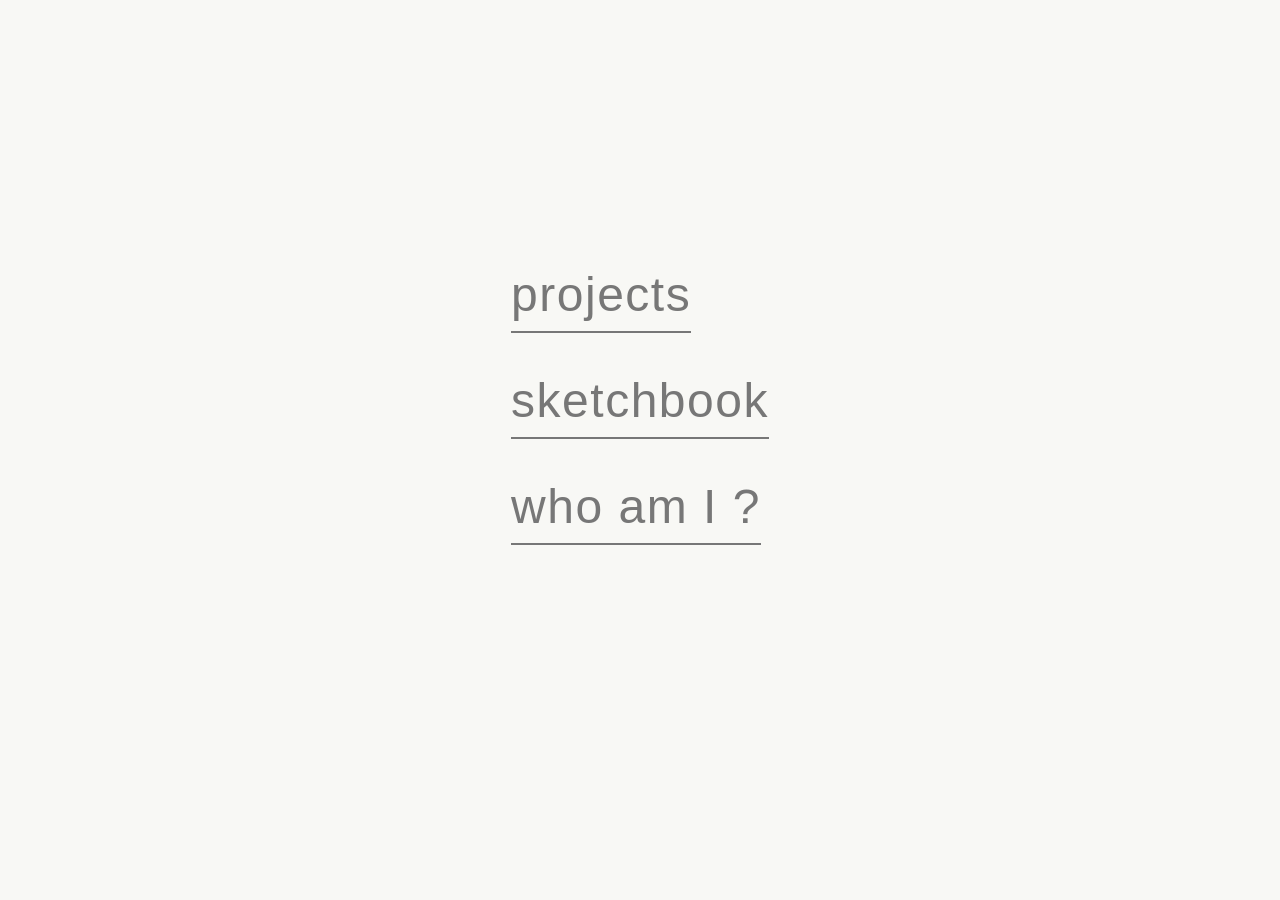
<file: index.html>
<!DOCTYPE html>
<html>

<head>
	<meta name="generator" content="Hugo 0.75.1" />
    <meta charset="utf-8">
<meta http-equiv="X-UA-Compatible" content="chrome=1">
<meta name="HandheldFriendly" content="True">
<meta name="MobileOptimized" content="320">
<meta name="viewport" content="width=device-width, initial-scale=1.0">
<meta name="referrer" content="no-referrer">

<title>
    notaparrot
</title>
<link href="/index.xml" rel="alternate" type="application/rss+xml" title="notaparrot" />

<link rel="shortcut icon" href="/parrot.ico">








<link rel="stylesheet" href="/css/main.min.c0c6292f86e75aa479cb6c6d2f67918c079e24f92ff13bec301f786d8eedc884.css" integrity="sha256-wMYpL4bnWqR5y2xtL2eRjAeeJPkv8TvsMB94bY7tyIQ=" crossorigin="anonymous" media="screen">




  






<link rel="stylesheet" href="https://fonts.googleapis.com/css?family=Didact+Gothic">

<meta name="twitter:card" content="summary"/>
<meta name="twitter:title" content="notaparrot"/>
<meta name="twitter:description" content=""/>

<meta property="og:title" content="notaparrot" />
<meta property="og:description" content="" />
<meta property="og:type" content="website" />
<meta property="og:url" content="https://notaparrot.github.io/" />



    <title>notaparrot</title>
</head>

<body>
    

    <nav role="navigation" class="flex-container" id="splash">

        
        
            <a href="/projects" class="big-link">
                projects
            </a>
        
            <a href="/sketchbook" class="big-link">
                sketchbook
            </a>
        
            <a href="/about" class="big-link">
                who am I ?
            </a>
        

        

    </nav>
</body>

</html>
</file>
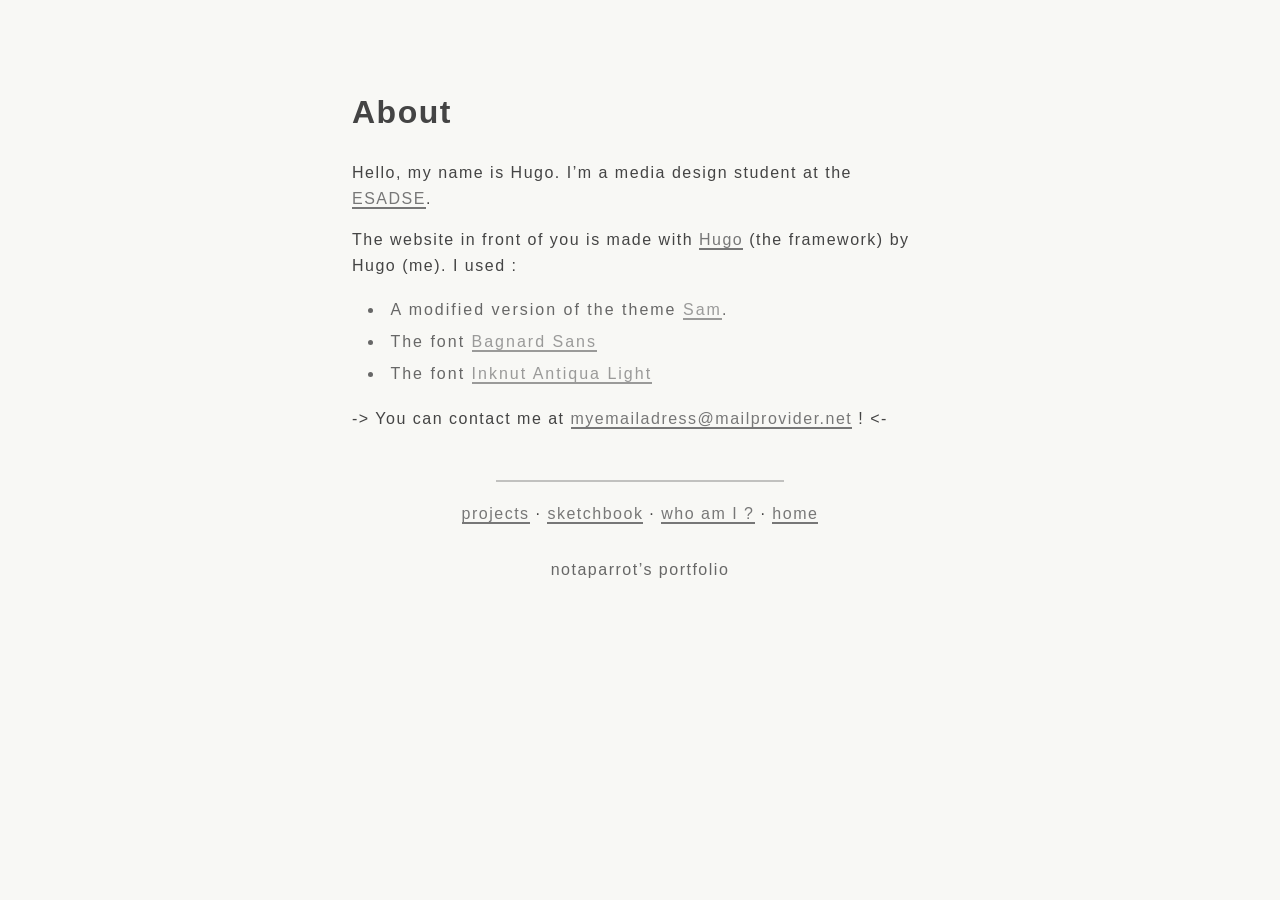
<file: about/index.html>
<!DOCTYPE html>
<html>

<head>
    
    <meta charset="utf-8">
<meta http-equiv="X-UA-Compatible" content="chrome=1">
<meta name="HandheldFriendly" content="True">
<meta name="MobileOptimized" content="320">
<meta name="viewport" content="width=device-width, initial-scale=1.0">
<meta name="referrer" content="no-referrer">

<title>
    About - notaparrot
</title>


<link rel="shortcut icon" href="/parrot.ico">








<link rel="stylesheet" href="/css/main.min.c0c6292f86e75aa479cb6c6d2f67918c079e24f92ff13bec301f786d8eedc884.css" integrity="sha256-wMYpL4bnWqR5y2xtL2eRjAeeJPkv8TvsMB94bY7tyIQ=" crossorigin="anonymous" media="screen">




  






<link rel="stylesheet" href="https://fonts.googleapis.com/css?family=Didact+Gothic">

<meta name="twitter:card" content="summary"/>
<meta name="twitter:title" content="About"/>
<meta name="twitter:description" content="Hello, my name is Hugo. I&rsquo;m a media design student at the ESADSE.
The website in front of you is made with Hugo (the framework) by Hugo (me). I used :
 A modified version of the theme Sam. The font Bagnard Sans The font Inknut Antiqua Light  -&gt; You can contact me at myemailadress@mailprovider.net ! &lt;-"/>

<meta property="og:title" content="About" />
<meta property="og:description" content="Hello, my name is Hugo. I&rsquo;m a media design student at the ESADSE.
The website in front of you is made with Hugo (the framework) by Hugo (me). I used :
 A modified version of the theme Sam. The font Bagnard Sans The font Inknut Antiqua Light  -&gt; You can contact me at myemailadress@mailprovider.net ! &lt;-" />
<meta property="og:type" content="article" />
<meta property="og:url" content="https://notaparrot.github.io/about/" />
<meta property="article:published_time" content="2020-11-15T07:38:55+01:00" />
<meta property="article:modified_time" content="2020-11-15T07:38:55+01:00" />


    

    
    
    
    <title>
        
        About
        
    </title>

</head>


<body>
    
    
    <header class="wrap flex-container">
        <h1>About</h1>
    </header>
    
    <main class="wrap">
        
        <article role="article" class="flex-container"><p>Hello, my name is Hugo. I&rsquo;m a media design student at the <a href="https://www.esadse.fr/fr/home/">ESADSE</a>.</p>
<p>The website in front of you is made with <a href="https://gohugo.io">Hugo</a> (the framework) by Hugo (me). I used :</p>
<ul>
<li>A modified version of the theme <a href="https://github.com/victoriadrake/hugo-theme-sam/">Sam</a>.</li>
<li>The font <a href="https://github.com/sebsan/Bagnard">Bagnard Sans</a></li>
<li>The font <a href="https://github.com/clauseggers/Inknut-Antiqua">Inknut Antiqua Light</a></li>
</ul>
<p>-&gt; You can contact me at <a href="mailto:myemailadress@mailprovider.net">myemailadress@mailprovider.net</a> ! &lt;-</p>
</article>
        

        
        
        <nav role="navigation" class="flex-container bottom-menu">
            
<hr />
<p>


    

    
        
            <a href="/projects">projects</a>
        
    
    
        
            &#183; 
            <a href="/sketchbook">sketchbook</a>
        
            &#183; 
            <a href="/about">who am I ?</a>
        
    
    &#183; 
    <a href="/">
        home
    </a>

</p>
        </nav>
        
        
    </main>
    
    <footer class="flex-container footer">notaparrot&rsquo;s portfolio
</footer>
    
    
</body>

</html>
</file>
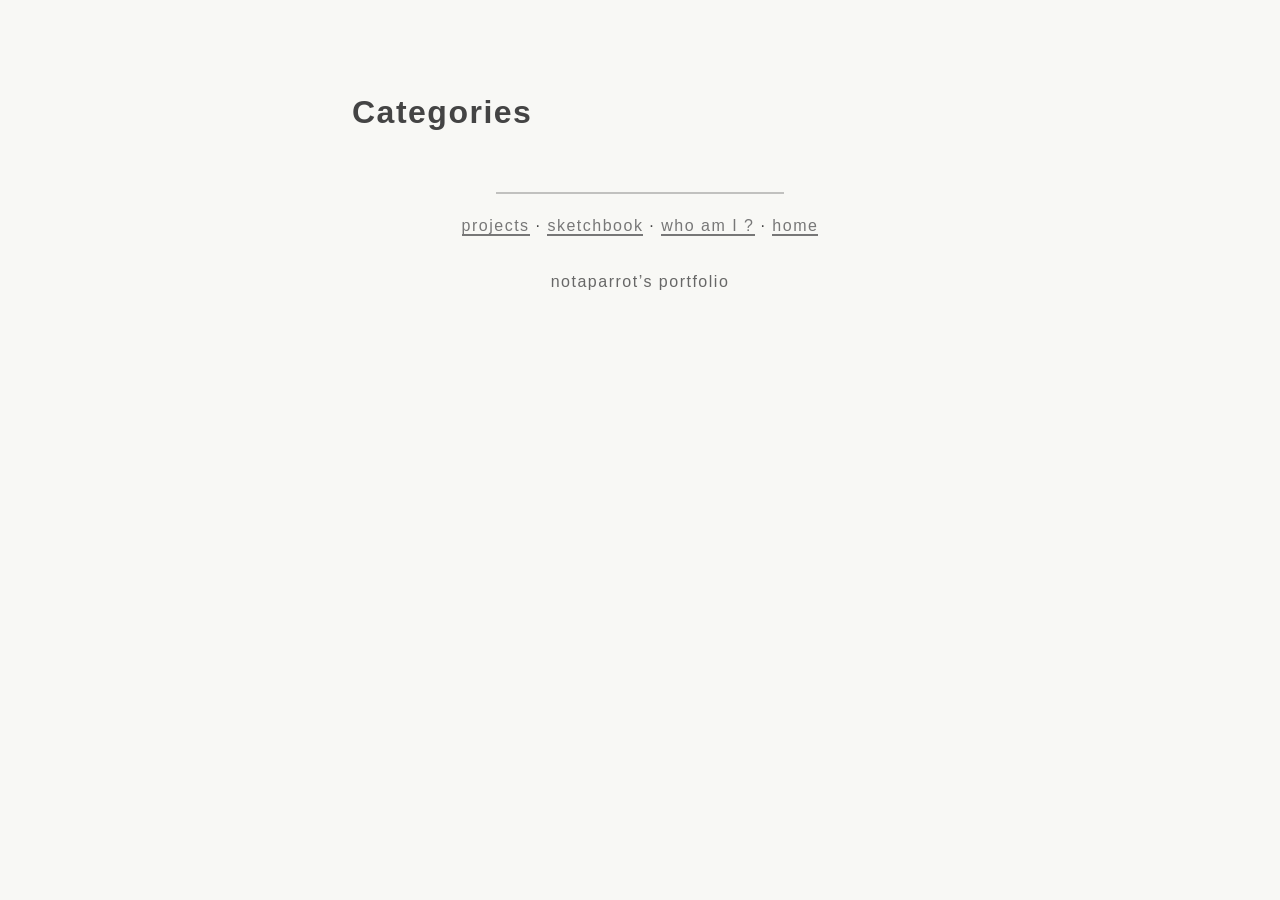
<file: categories/index.html>
<!DOCTYPE html>
<html>

<head>
    
    <meta charset="utf-8">
<meta http-equiv="X-UA-Compatible" content="chrome=1">
<meta name="HandheldFriendly" content="True">
<meta name="MobileOptimized" content="320">
<meta name="viewport" content="width=device-width, initial-scale=1.0">
<meta name="referrer" content="no-referrer">

<title>
    Categories - notaparrot
</title>
<link href="/categories/index.xml" rel="alternate" type="application/rss+xml" title="notaparrot" />

<link rel="shortcut icon" href="/parrot.ico">








<link rel="stylesheet" href="/css/main.min.c0c6292f86e75aa479cb6c6d2f67918c079e24f92ff13bec301f786d8eedc884.css" integrity="sha256-wMYpL4bnWqR5y2xtL2eRjAeeJPkv8TvsMB94bY7tyIQ=" crossorigin="anonymous" media="screen">




  






<link rel="stylesheet" href="https://fonts.googleapis.com/css?family=Didact+Gothic">

<meta name="twitter:card" content="summary"/>
<meta name="twitter:title" content="Categories"/>
<meta name="twitter:description" content=""/>

<meta property="og:title" content="Categories" />
<meta property="og:description" content="" />
<meta property="og:type" content="website" />
<meta property="og:url" content="https://notaparrot.github.io/categories/" />



    

    
    
    
    <title>
        
        Categories
        
    </title>

</head>


<body>
    
    
    <header class="wrap flex-container">
        <h1>Categories</h1>
    </header>
    
    <main class="wrap">
        
<article class="flex-container">
    
</article>
<nav role="navigation">
    <ul>
        
    </ul>
</nav>


        
        
        <nav role="navigation" class="flex-container bottom-menu">
            
<hr />
<p>


    

    
        
            <a href="/projects">projects</a>
        
    
    
        
            &#183; 
            <a href="/sketchbook">sketchbook</a>
        
            &#183; 
            <a href="/about">who am I ?</a>
        
    
    &#183; 
    <a href="/">
        home
    </a>

</p>
        </nav>
        
        
    </main>
    
    <footer class="flex-container footer">notaparrot&rsquo;s portfolio
</footer>
    
    
</body>

</html>
</file>
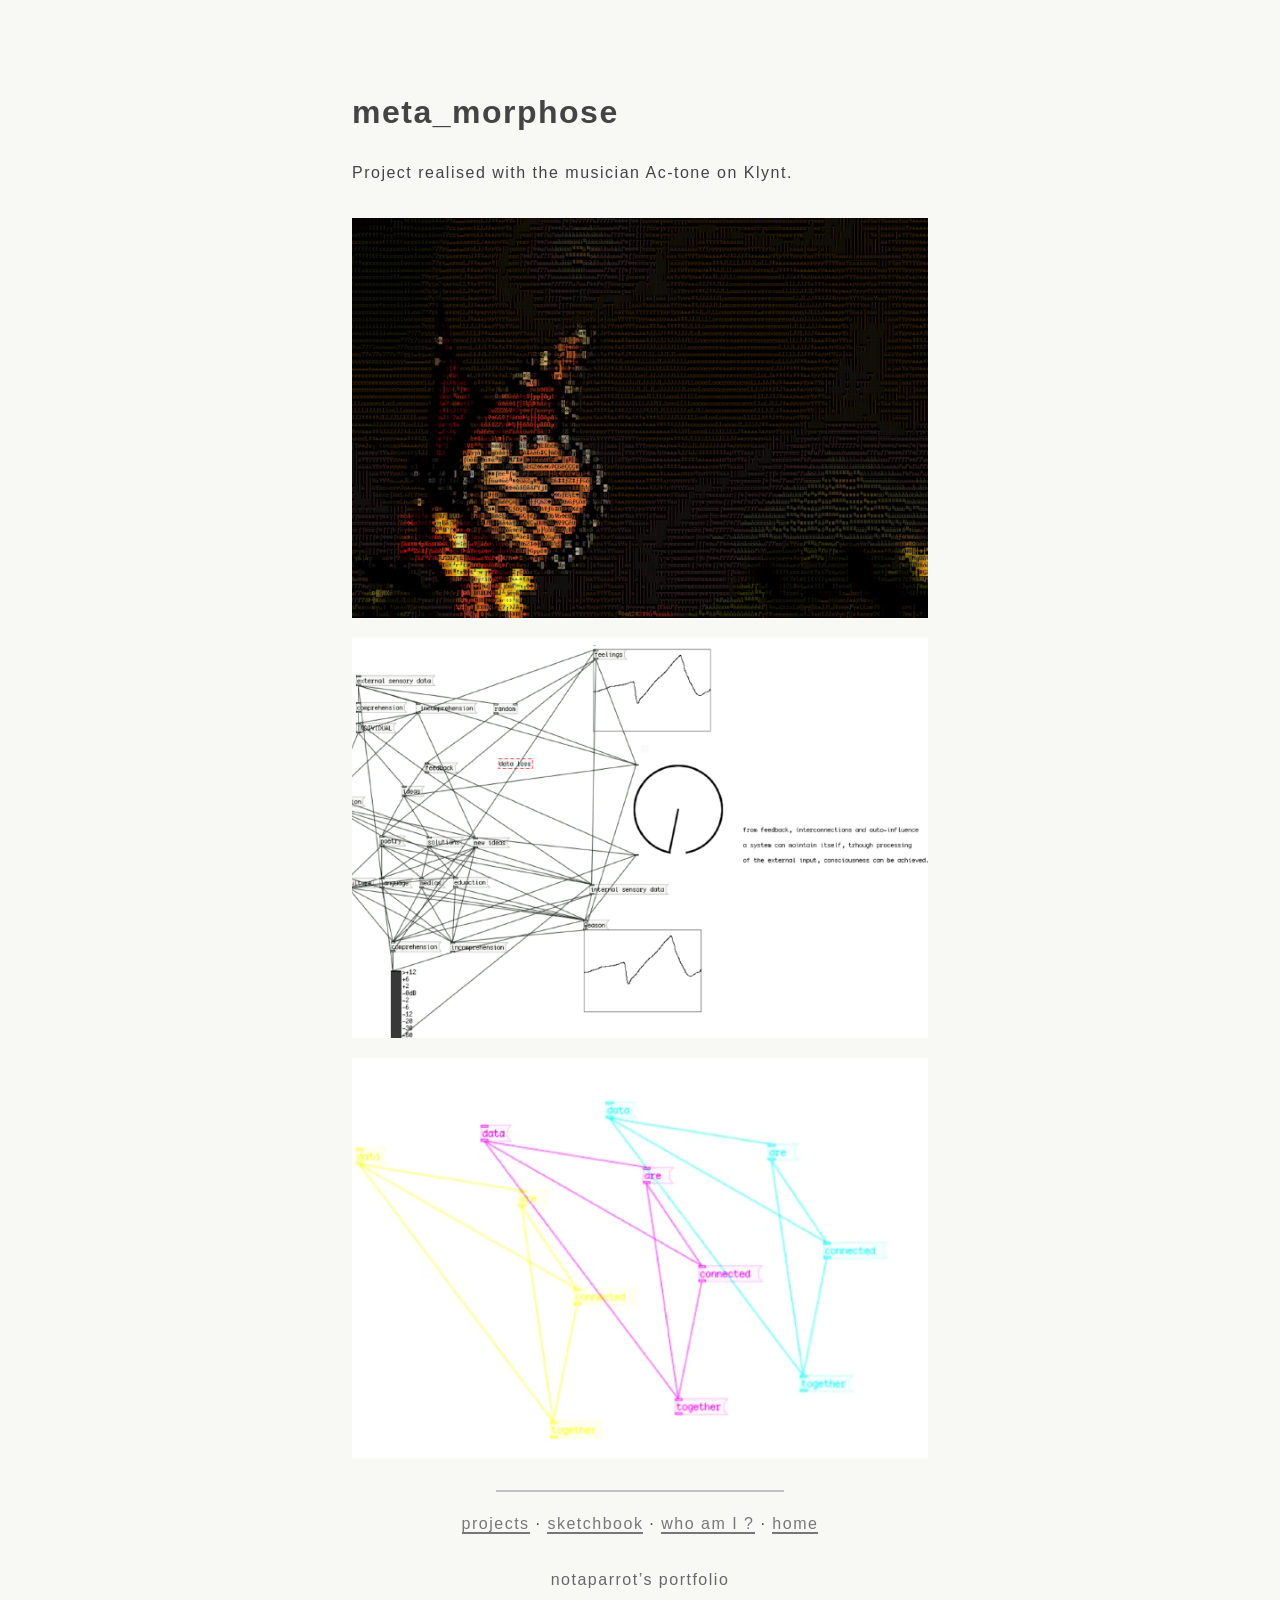
<file: meta_morphose/index.html>
<!DOCTYPE html>
<html>

<head>
    
    <meta charset="utf-8">
<meta http-equiv="X-UA-Compatible" content="chrome=1">
<meta name="HandheldFriendly" content="True">
<meta name="MobileOptimized" content="320">
<meta name="viewport" content="width=device-width, initial-scale=1.0">
<meta name="referrer" content="no-referrer">

<title>
    meta_morphose - notaparrot
</title>
<link href="/meta_morphose/index.xml" rel="alternate" type="application/rss+xml" title="notaparrot" />

<link rel="shortcut icon" href="/parrot.ico">








<link rel="stylesheet" href="/css/main.min.c0c6292f86e75aa479cb6c6d2f67918c079e24f92ff13bec301f786d8eedc884.css" integrity="sha256-wMYpL4bnWqR5y2xtL2eRjAeeJPkv8TvsMB94bY7tyIQ=" crossorigin="anonymous" media="screen">




  





<link rel="stylesheet" href="https://notaparrot.github.io/css/photoswipe.css">

<link rel="stylesheet" href="https://notaparrot.github.io/css/default-skin.css">



<link rel="stylesheet" href="https://fonts.googleapis.com/css?family=Didact+Gothic">

<meta name="twitter:card" content="summary"/>
<meta name="twitter:title" content="meta_morphose"/>
<meta name="twitter:description" content=""/>

<meta property="og:title" content="meta_morphose" />
<meta property="og:description" content="" />
<meta property="og:type" content="website" />
<meta property="og:url" content="https://notaparrot.github.io/meta_morphose/" />



    

    
    
    
    <title>
        
        meta_morphose
        
    </title>

</head>


<body>
    
    
    <header class="wrap flex-container">
        <h1>meta_morphose</h1>
    </header>
    
    <main class="wrap">
        
<article role="article" class="flex-container">
    <p>Project realised with the musician Ac-tone on Klynt.</p>

</article>



    <div class="grid ">
    
    
        
        <div>
            <a href="/meta_morphose/2.png" data-size="1707x1013">
                <img src="/meta_morphose/2_hu00b15e1c392b744e39ac8113259d925d_2601805_800x0_resize_box_2.png" alt="2.png" data-index="0"/>
            </a>
        </div>
    
        
        <div>
            <a href="/meta_morphose/3.png" data-size="1843x1035">
                <img src="/meta_morphose/3_huc26734e2ba47966fd40038f6c8794681_557918_800x0_resize_box_2.png" alt="3.png" data-index="1"/>
            </a>
        </div>
    
        
        <div>
            <a href="/meta_morphose/1.png" data-size="1457x926">
                <img src="/meta_morphose/1_hue110847488ddf0b7d82a70bb0d8f43b3_359853_800x0_resize_box_2.png" alt="1.png" data-index="2"/>
            </a>
        </div>
    
    </div>





<div class="pswp" tabindex="-1" role="dialog" aria-hidden="true">

    
    <div class="pswp__bg"></div>

    
    <div class="pswp__scroll-wrap">

        
        <div class="pswp__container">
            <div class="pswp__item"></div>
            <div class="pswp__item"></div>
            <div class="pswp__item"></div>
        </div>

        
        <div class="pswp__ui pswp__ui--hidden">

            <div class="pswp__top-bar">

                

                <div class="pswp__counter"></div>

                <button class="pswp__button pswp__button--close" title="Close (Esc)"></button>

                <button class="pswp__button pswp__button--share" title="Share"></button>

                <button class="pswp__button pswp__button--fs" title="Toggle fullscreen"></button>

                <button class="pswp__button pswp__button--zoom" title="Zoom in/out"></button>

                
                
                <div class="pswp__preloader">
                    <div class="pswp__preloader__icn">
                      <div class="pswp__preloader__cut">
                        <div class="pswp__preloader__donut"></div>
                      </div>
                    </div>
                </div>
            </div>

            <div class="pswp__share-modal pswp__share-modal--hidden pswp__single-tap">
                <div class="pswp__share-tooltip"></div>
            </div>

            <button class="pswp__button pswp__button--arrow--left" title="Previous (arrow left)">
            </button>

            <button class="pswp__button pswp__button--arrow--right" title="Next (arrow right)">
            </button>

            <div class="pswp__caption">
                <div class="pswp__caption__center"></div>
            </div>

        </div>

    </div>

</div>

    
    
    <script src="https://notaparrot.github.io/js/photoswipe.min.js"></script>
    
    <script src="https://notaparrot.github.io/js/photoswipe-ui-default.min.js"></script>

    
    
    <script src="https://notaparrot.github.io/js/gallery.min.js"></script>




        
        
        <nav role="navigation" class="flex-container bottom-menu">
            
<hr />
<p>


    

    
        
            <a href="/projects">projects</a>
        
    
    
        
            &#183; 
            <a href="/sketchbook">sketchbook</a>
        
            &#183; 
            <a href="/about">who am I ?</a>
        
    
    &#183; 
    <a href="/">
        home
    </a>

</p>
        </nav>
        
        
    </main>
    
    <footer class="flex-container footer">notaparrot&rsquo;s portfolio
</footer>
    
    
</body>

</html>
</file>
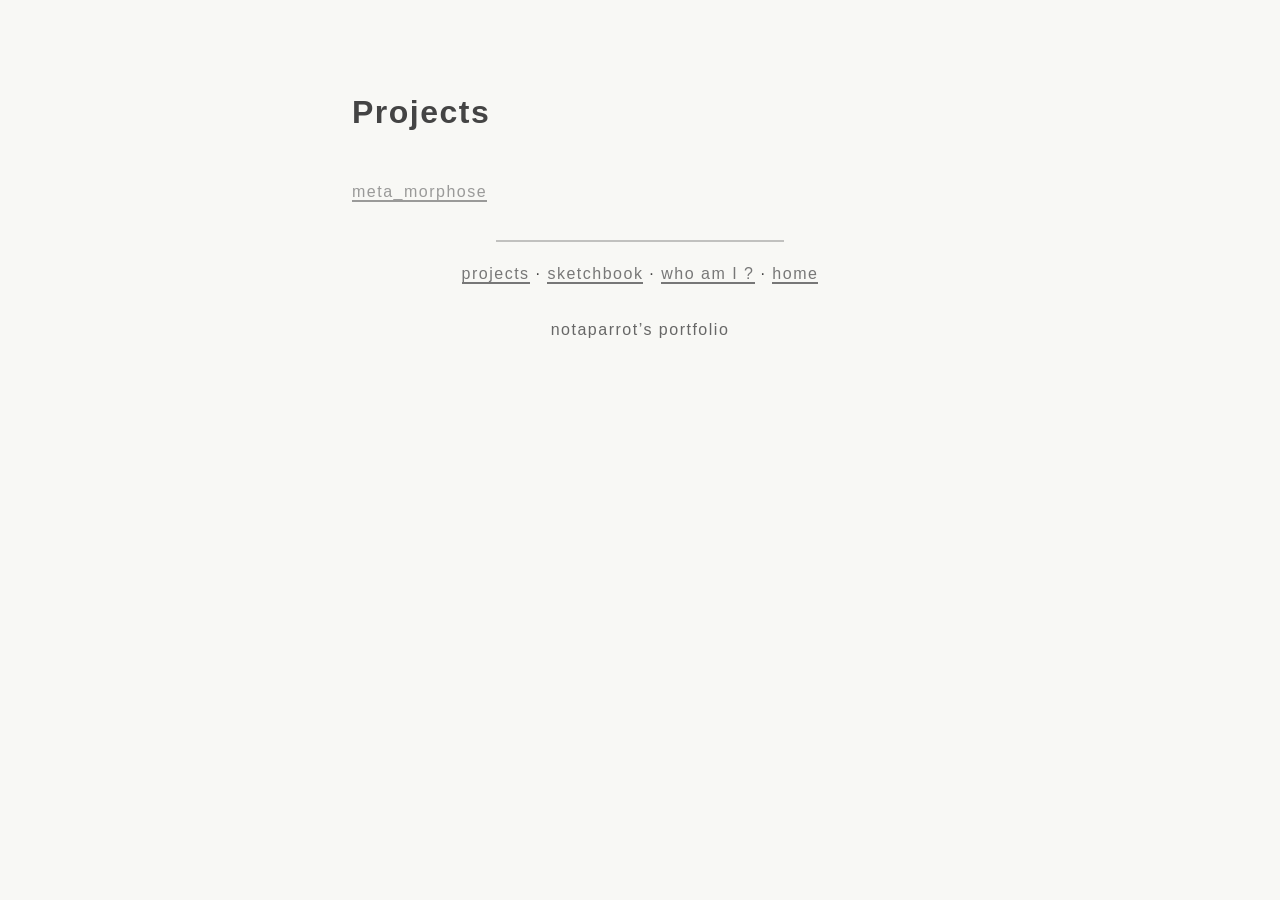
<file: projects/index.html>
<!DOCTYPE html>
<html>

<head>
    
    <meta charset="utf-8">
<meta http-equiv="X-UA-Compatible" content="chrome=1">
<meta name="HandheldFriendly" content="True">
<meta name="MobileOptimized" content="320">
<meta name="viewport" content="width=device-width, initial-scale=1.0">
<meta name="referrer" content="no-referrer">

<title>
    Projects - notaparrot
</title>
<link href="/projects/index.xml" rel="alternate" type="application/rss+xml" title="notaparrot" />

<link rel="shortcut icon" href="/parrot.ico">








<link rel="stylesheet" href="/css/main.min.c0c6292f86e75aa479cb6c6d2f67918c079e24f92ff13bec301f786d8eedc884.css" integrity="sha256-wMYpL4bnWqR5y2xtL2eRjAeeJPkv8TvsMB94bY7tyIQ=" crossorigin="anonymous" media="screen">




  






<link rel="stylesheet" href="https://fonts.googleapis.com/css?family=Didact+Gothic">

<meta name="twitter:card" content="summary"/>
<meta name="twitter:title" content="Projects"/>
<meta name="twitter:description" content=""/>

<meta property="og:title" content="Projects" />
<meta property="og:description" content="" />
<meta property="og:type" content="website" />
<meta property="og:url" content="https://notaparrot.github.io/projects/" />



    

    
    
    
    <title>
        
        Projects
        
    </title>

</head>


<body>
    
    
    <header class="wrap flex-container">
        <h1>Projects</h1>
    </header>
    
    <main class="wrap">
        
<article class="flex-container">
    
</article>
<nav role="navigation">
    <ul>
        
        <li>
            
            <a href="/meta_morphose/">
                meta_morphose
            </a>
        </li>
        
    </ul>
</nav>


        
        
        <nav role="navigation" class="flex-container bottom-menu">
            
<hr />
<p>


    

    
        
            <a href="/projects">projects</a>
        
    
    
        
            &#183; 
            <a href="/sketchbook">sketchbook</a>
        
            &#183; 
            <a href="/about">who am I ?</a>
        
    
    &#183; 
    <a href="/">
        home
    </a>

</p>
        </nav>
        
        
    </main>
    
    <footer class="flex-container footer">notaparrot&rsquo;s portfolio
</footer>
    
    
</body>

</html>
</file>
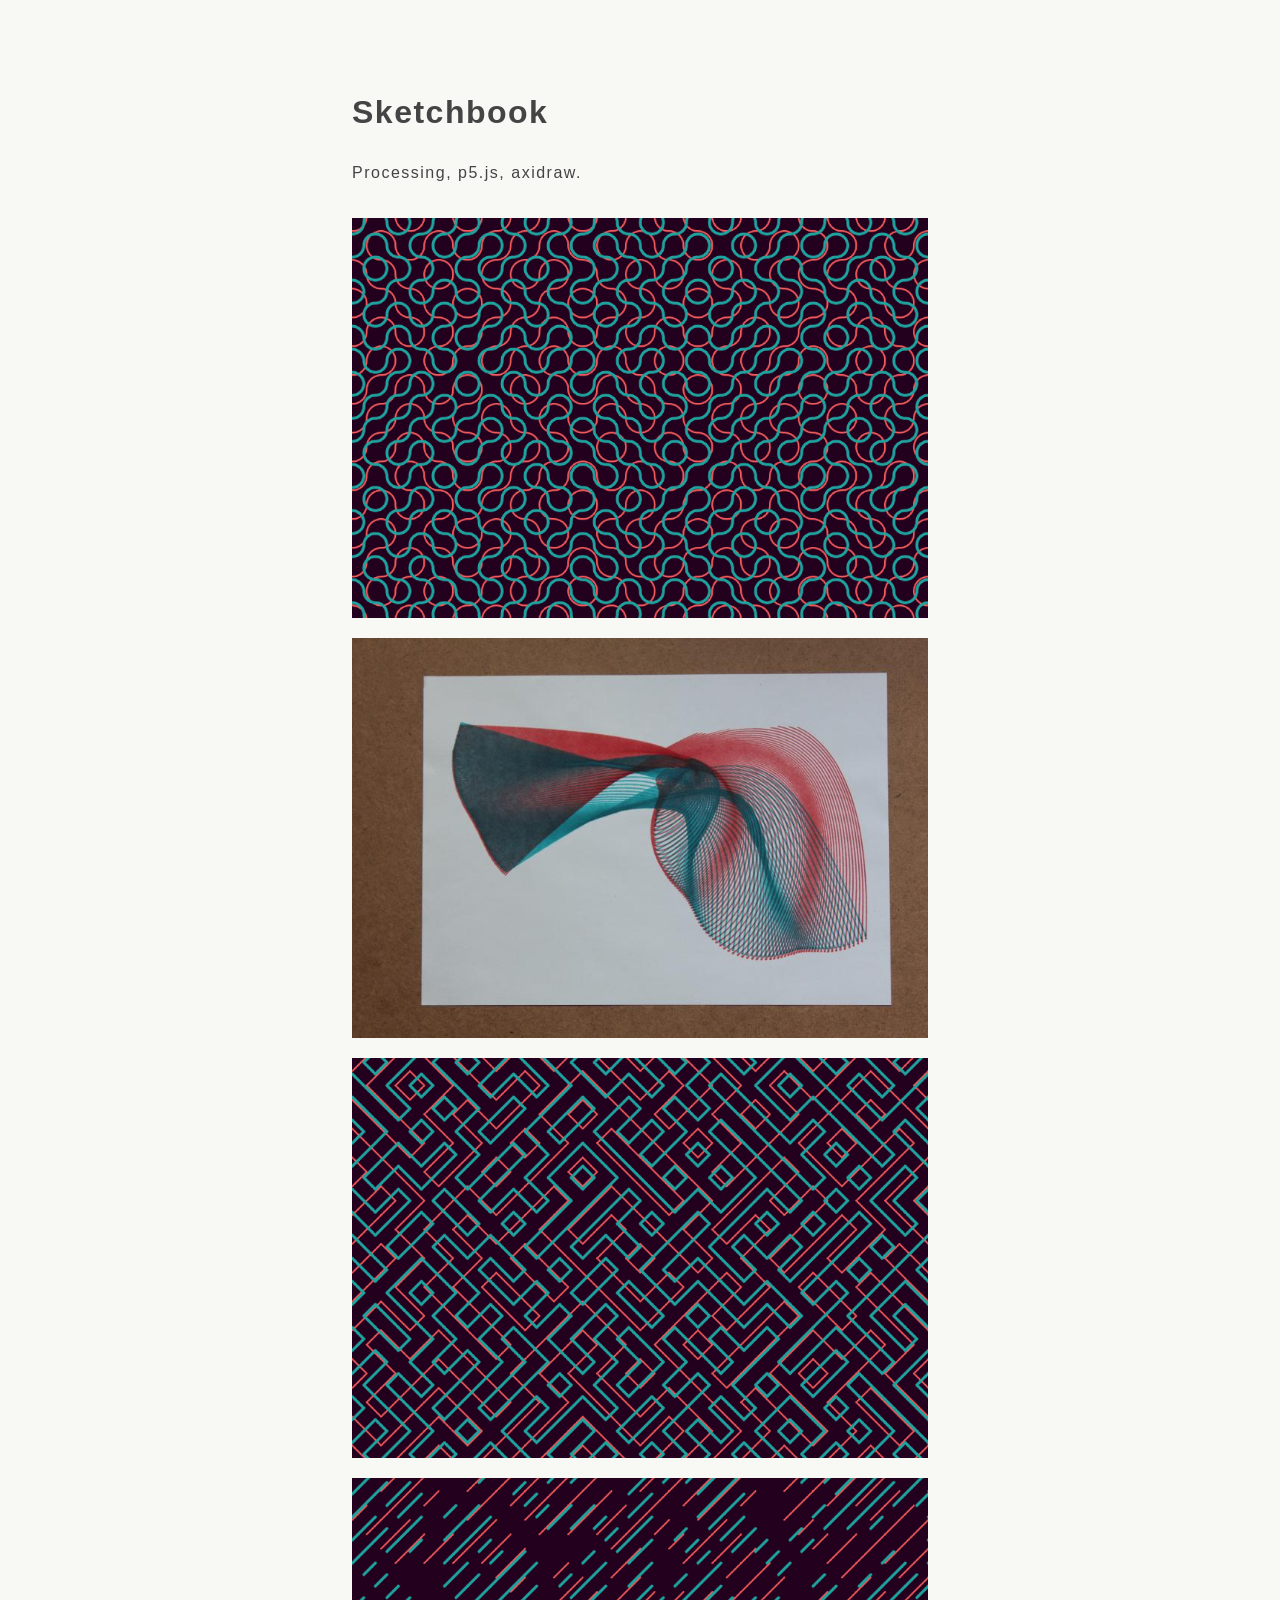
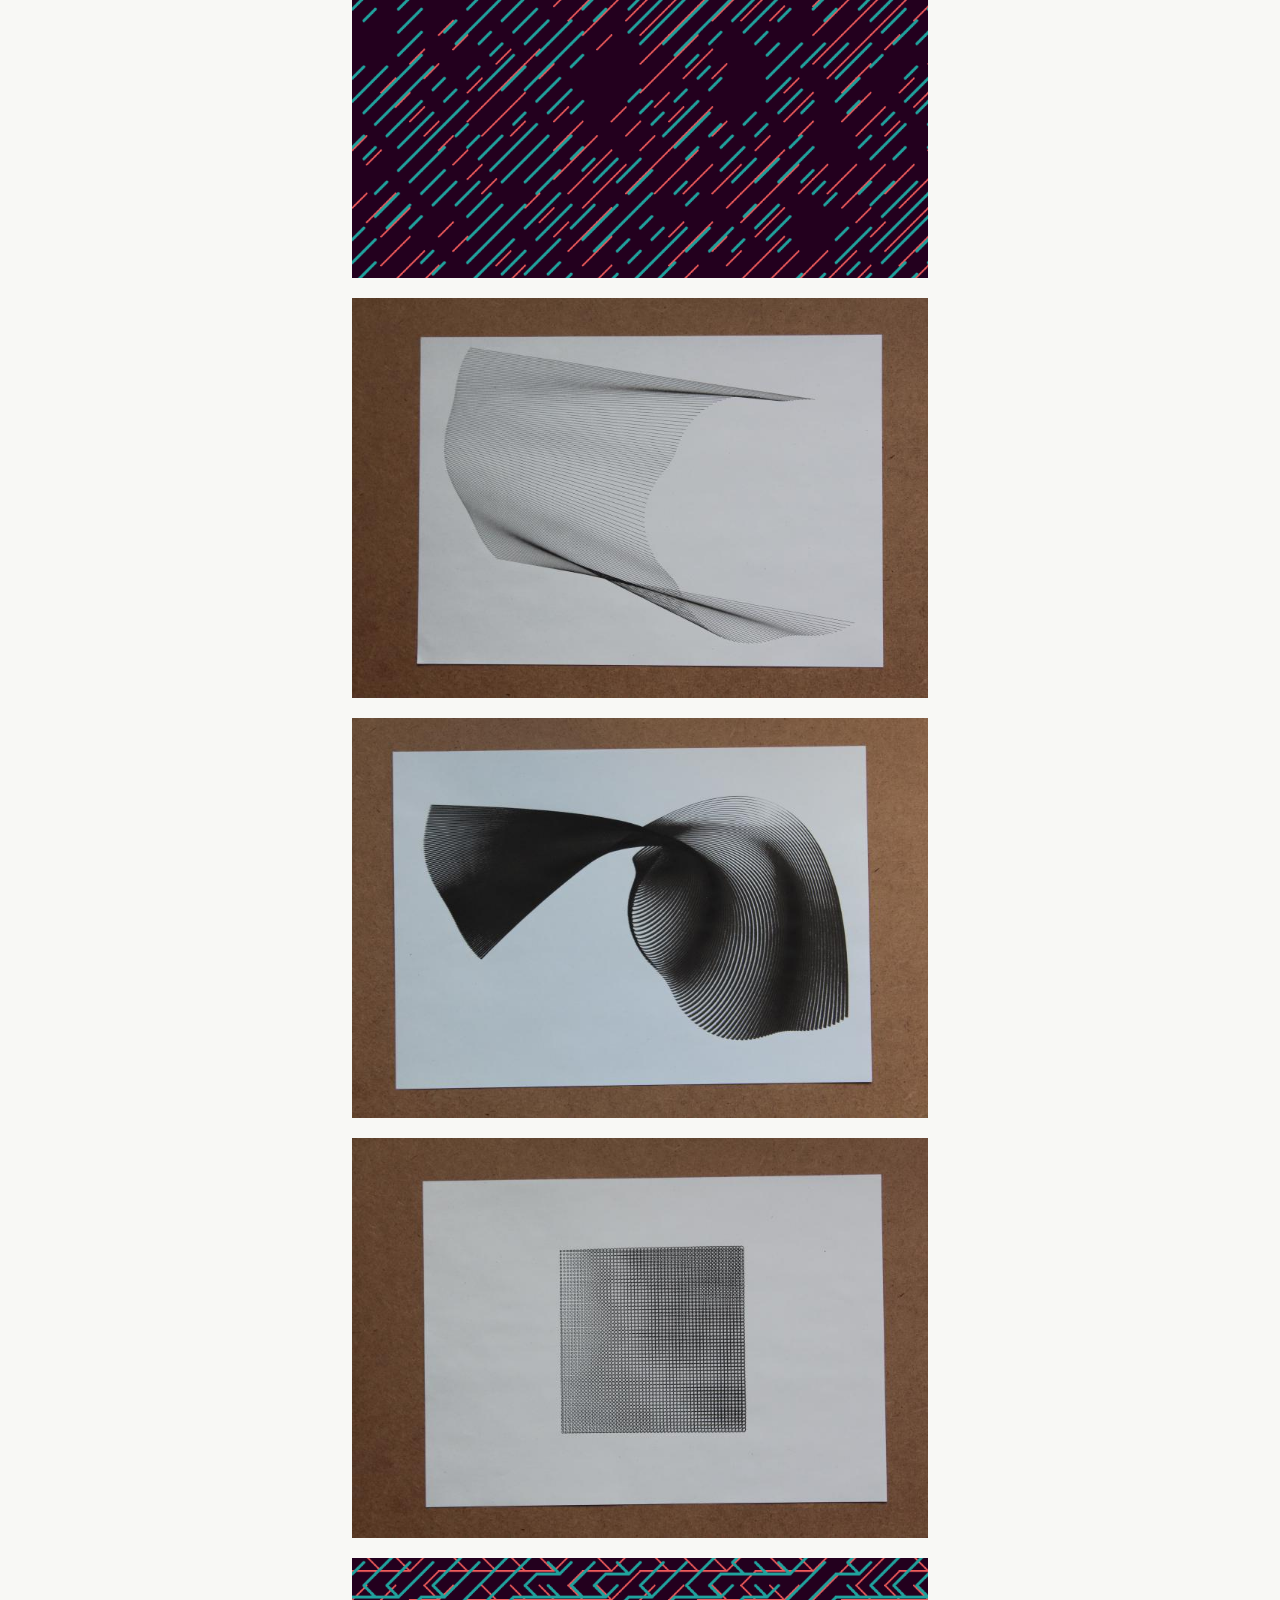
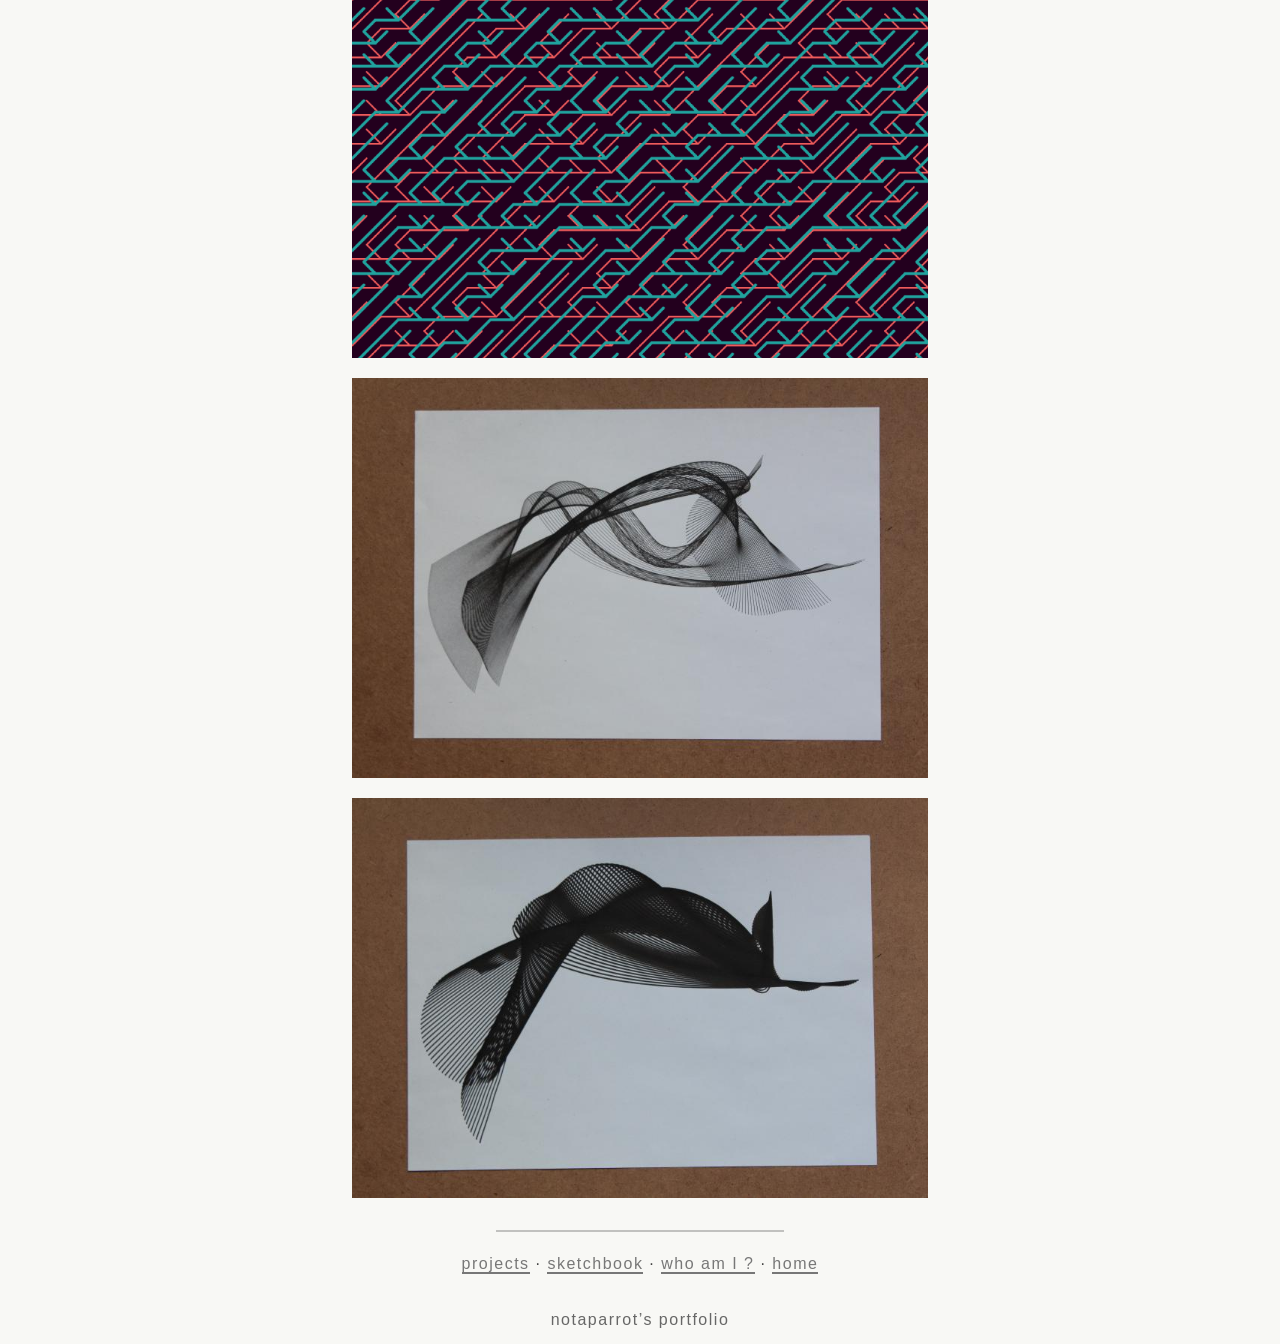
<file: sketchbook/index.html>
<!DOCTYPE html>
<html>

<head>
    
    <meta charset="utf-8">
<meta http-equiv="X-UA-Compatible" content="chrome=1">
<meta name="HandheldFriendly" content="True">
<meta name="MobileOptimized" content="320">
<meta name="viewport" content="width=device-width, initial-scale=1.0">
<meta name="referrer" content="no-referrer">

<title>
    Sketchbook - notaparrot
</title>
<link href="/sketchbook/index.xml" rel="alternate" type="application/rss+xml" title="notaparrot" />

<link rel="shortcut icon" href="/parrot.ico">








<link rel="stylesheet" href="/css/main.min.c0c6292f86e75aa479cb6c6d2f67918c079e24f92ff13bec301f786d8eedc884.css" integrity="sha256-wMYpL4bnWqR5y2xtL2eRjAeeJPkv8TvsMB94bY7tyIQ=" crossorigin="anonymous" media="screen">




  





<link rel="stylesheet" href="https://notaparrot.github.io/css/photoswipe.css">

<link rel="stylesheet" href="https://notaparrot.github.io/css/default-skin.css">



<link rel="stylesheet" href="https://fonts.googleapis.com/css?family=Didact+Gothic">

<meta name="twitter:card" content="summary"/>
<meta name="twitter:title" content="Sketchbook"/>
<meta name="twitter:description" content=""/>

<meta property="og:title" content="Sketchbook" />
<meta property="og:description" content="" />
<meta property="og:type" content="website" />
<meta property="og:url" content="https://notaparrot.github.io/sketchbook/" />



    

    
    
    
    <title>
        
        Sketchbook
        
    </title>

</head>


<body>
    
    
    <header class="wrap flex-container">
        <h1>Sketchbook</h1>
    </header>
    
    <main class="wrap">
        
<article role="article" class="flex-container">
    <p>Processing, p5.js, axidraw.</p>

</article>



    <div class="grid ">
    
    
        
        <div>
            <a href="/sketchbook/01.png" data-size="1000x1000">
                <img src="/sketchbook/01_hu6d413f7a426c3760de3e339bdb6a753d_134026_800x0_resize_box_2.png" alt="01.png" data-index="0"/>
            </a>
        </div>
    
        
        <div>
            <a href="/sketchbook/07.JPG" data-size="5184x3456">
                <img src="/sketchbook/07_huca7137d1a5d08851679948fd025fc03e_7191429_800x0_resize_q75_box.JPG" alt="07.JPG" data-index="1"/>
            </a>
        </div>
    
        
        <div>
            <a href="/sketchbook/04.png" data-size="1000x1000">
                <img src="/sketchbook/04_hu38bc7a375c05ce9eb54484c34b124742_103985_800x0_resize_box_2.png" alt="04.png" data-index="2"/>
            </a>
        </div>
    
        
        <div>
            <a href="/sketchbook/03.png" data-size="1000x1000">
                <img src="/sketchbook/03_huaa86e7bea4a13f6e69f7aa7fd7971aa9_65493_800x0_resize_box_2.png" alt="03.png" data-index="3"/>
            </a>
        </div>
    
        
        <div>
            <a href="/sketchbook/06.JPG" data-size="5184x3456">
                <img src="/sketchbook/06_hu29183d86ef7266e9931f1c6db525395e_7327039_800x0_resize_q75_box.JPG" alt="06.JPG" data-index="4"/>
            </a>
        </div>
    
        
        <div>
            <a href="/sketchbook/10.JPG" data-size="5184x3456">
                <img src="/sketchbook/10_hu2f039f4165d5815180521aa3d9ff090b_6892036_800x0_resize_q75_box.JPG" alt="10.JPG" data-index="5"/>
            </a>
        </div>
    
        
        <div>
            <a href="/sketchbook/05.JPG" data-size="5184x3456">
                <img src="/sketchbook/05_huc01e95ea39e8603a554e820bced70da8_7373310_800x0_resize_q75_box.JPG" alt="05.JPG" data-index="6"/>
            </a>
        </div>
    
        
        <div>
            <a href="/sketchbook/02.png" data-size="1000x1000">
                <img src="/sketchbook/02_hu9257eb727b20b1a7bf23df8de3e46ee4_84588_800x0_resize_box_2.png" alt="02.png" data-index="7"/>
            </a>
        </div>
    
        
        <div>
            <a href="/sketchbook/08.JPG" data-size="5184x3456">
                <img src="/sketchbook/08_hu5b8445f2787cb4eeae9754ddf35c8282_6896835_800x0_resize_q75_box.JPG" alt="08.JPG" data-index="8"/>
            </a>
        </div>
    
        
        <div>
            <a href="/sketchbook/09.JPG" data-size="5184x3456">
                <img src="/sketchbook/09_hu0bda84412a15df437ace48f280261d4c_6667515_800x0_resize_q75_box.JPG" alt="09.JPG" data-index="9"/>
            </a>
        </div>
    
    </div>





<div class="pswp" tabindex="-1" role="dialog" aria-hidden="true">

    
    <div class="pswp__bg"></div>

    
    <div class="pswp__scroll-wrap">

        
        <div class="pswp__container">
            <div class="pswp__item"></div>
            <div class="pswp__item"></div>
            <div class="pswp__item"></div>
        </div>

        
        <div class="pswp__ui pswp__ui--hidden">

            <div class="pswp__top-bar">

                

                <div class="pswp__counter"></div>

                <button class="pswp__button pswp__button--close" title="Close (Esc)"></button>

                <button class="pswp__button pswp__button--share" title="Share"></button>

                <button class="pswp__button pswp__button--fs" title="Toggle fullscreen"></button>

                <button class="pswp__button pswp__button--zoom" title="Zoom in/out"></button>

                
                
                <div class="pswp__preloader">
                    <div class="pswp__preloader__icn">
                      <div class="pswp__preloader__cut">
                        <div class="pswp__preloader__donut"></div>
                      </div>
                    </div>
                </div>
            </div>

            <div class="pswp__share-modal pswp__share-modal--hidden pswp__single-tap">
                <div class="pswp__share-tooltip"></div>
            </div>

            <button class="pswp__button pswp__button--arrow--left" title="Previous (arrow left)">
            </button>

            <button class="pswp__button pswp__button--arrow--right" title="Next (arrow right)">
            </button>

            <div class="pswp__caption">
                <div class="pswp__caption__center"></div>
            </div>

        </div>

    </div>

</div>

    
    
    <script src="https://notaparrot.github.io/js/photoswipe.min.js"></script>
    
    <script src="https://notaparrot.github.io/js/photoswipe-ui-default.min.js"></script>

    
    
    <script src="https://notaparrot.github.io/js/gallery.min.js"></script>




        
        
        <nav role="navigation" class="flex-container bottom-menu">
            
<hr />
<p>


    

    
        
            <a href="/projects">projects</a>
        
    
    
        
            &#183; 
            <a href="/sketchbook">sketchbook</a>
        
            &#183; 
            <a href="/about">who am I ?</a>
        
    
    &#183; 
    <a href="/">
        home
    </a>

</p>
        </nav>
        
        
    </main>
    
    <footer class="flex-container footer">notaparrot&rsquo;s portfolio
</footer>
    
    
</body>

</html>
</file>
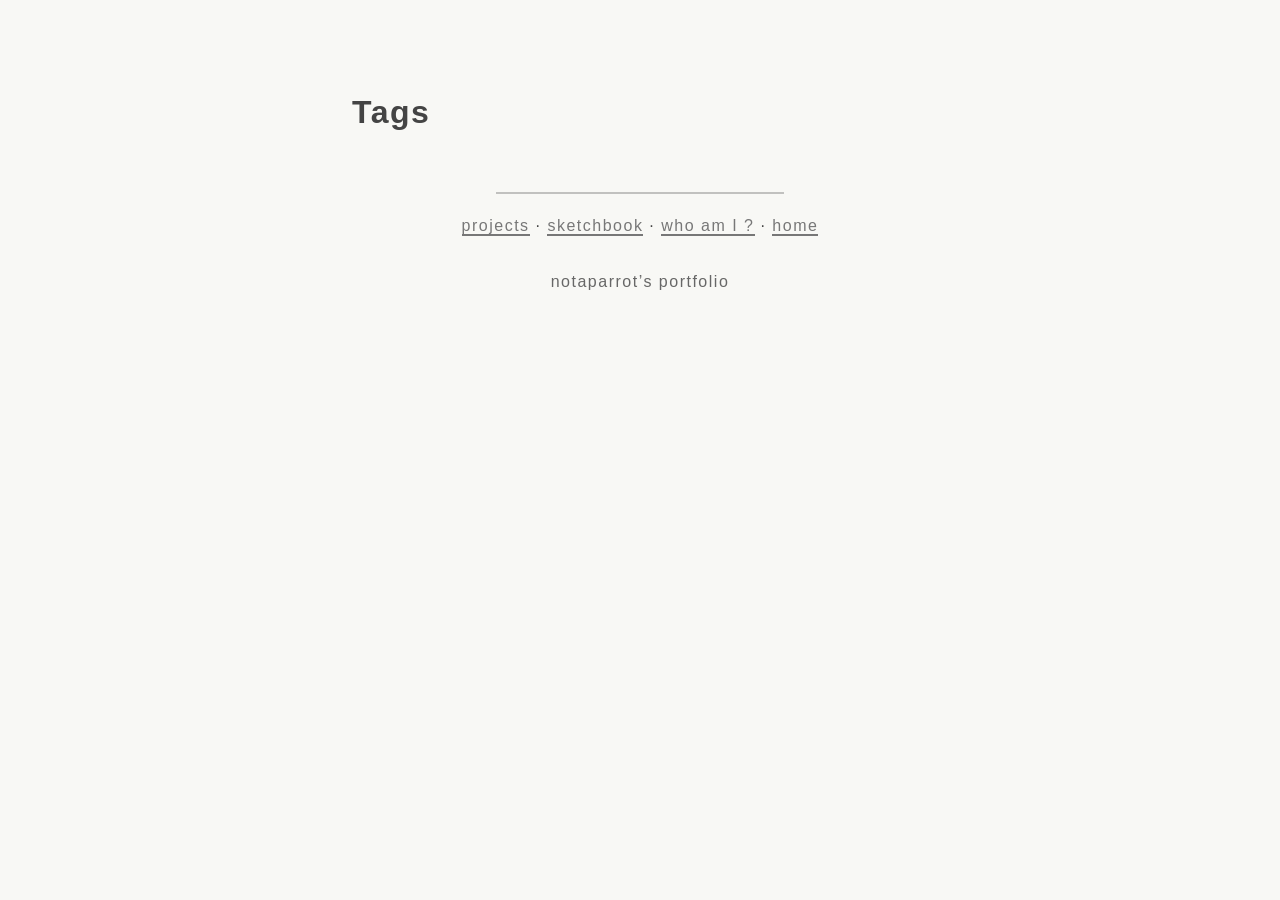
<file: tags/index.html>
<!DOCTYPE html>
<html>

<head>
    
    <meta charset="utf-8">
<meta http-equiv="X-UA-Compatible" content="chrome=1">
<meta name="HandheldFriendly" content="True">
<meta name="MobileOptimized" content="320">
<meta name="viewport" content="width=device-width, initial-scale=1.0">
<meta name="referrer" content="no-referrer">

<title>
    Tags - notaparrot
</title>
<link href="/tags/index.xml" rel="alternate" type="application/rss+xml" title="notaparrot" />

<link rel="shortcut icon" href="/parrot.ico">








<link rel="stylesheet" href="/css/main.min.c0c6292f86e75aa479cb6c6d2f67918c079e24f92ff13bec301f786d8eedc884.css" integrity="sha256-wMYpL4bnWqR5y2xtL2eRjAeeJPkv8TvsMB94bY7tyIQ=" crossorigin="anonymous" media="screen">




  






<link rel="stylesheet" href="https://fonts.googleapis.com/css?family=Didact+Gothic">

<meta name="twitter:card" content="summary"/>
<meta name="twitter:title" content="Tags"/>
<meta name="twitter:description" content=""/>

<meta property="og:title" content="Tags" />
<meta property="og:description" content="" />
<meta property="og:type" content="website" />
<meta property="og:url" content="https://notaparrot.github.io/tags/" />



    

    
    
    
    <title>
        
        Tags
        
    </title>

</head>


<body>
    
    
    <header class="wrap flex-container">
        <h1>Tags</h1>
    </header>
    
    <main class="wrap">
        
<article class="flex-container">
    
</article>
<nav role="navigation">
    <ul>
        
    </ul>
</nav>


        
        
        <nav role="navigation" class="flex-container bottom-menu">
            
<hr />
<p>


    

    
        
            <a href="/projects">projects</a>
        
    
    
        
            &#183; 
            <a href="/sketchbook">sketchbook</a>
        
            &#183; 
            <a href="/about">who am I ?</a>
        
    
    &#183; 
    <a href="/">
        home
    </a>

</p>
        </nav>
        
        
    </main>
    
    <footer class="flex-container footer">notaparrot&rsquo;s portfolio
</footer>
    
    
</body>

</html>
</file>
<file: css/main.min.c0c6292f86e75aa479cb6c6d2f67918c079e24f92ff13bec301f786d8eedc884.css>
*{margin:0;padding:0;box-sizing:border-box}html{background-color:#f8f8f5;font-family:bagnard sans,sans-serif;font-size:16px}body{font-size:16px;font-family:bagnard sans,sans-serif;color:#444;line-height:2rem;letter-spacing:1.5px;text-shadow:none;display:flex;flex-direction:column;justify-content:space-between;align-items:center;opacity:1}@font-face{body { font-family: 'Bagnard sans'; src: url(../fonts/BagnardSans.otf); }}header{padding:6em 1em 1em 0}@media screen and (max-width:736px){header{padding:3em 0}}h1,h2,h3{margin-bottom:.5em}@font-face{h1, h2, h3 { font-family: 'Inknut Antiqua Light', serif; src: url(../fonts/InknutAntiqua-Light.ttf); }}li{opacity:.8}li a{opacity:.9}ul{list-style-type:none}p{display:inline}a{color:#777;text-decoration:none;border-bottom:2px solid #777;transition:.5s ease}a:hover{color:#111;font-style:none}a:active{color:#777}hr{margin:1rem 0;background-color:initial;width:50%;border-style:solid;border-width:1px;opacity:.3}nav{margin:1em auto}.wrap{margin:0 auto;width:45%;max-width:64em}@media screen and (max-width:736px){.wrap{width:90%}}.tag-container{display:flex;flex-direction:row;justify-content:flex-start;align-items:center}.tag{background-color:initial;position:relative;bottom:0}.flex-container{display:flex;flex-direction:column;justify-content:center;align-items:flex-start}.bottom-menu{display:flex;flex-direction:column;justify-content:center;align-items:center;text-align:center}.footer{width:100%;display:flex;justify-content:center;align-items:center;text-align:center;background-color:initial;position:relative;bottom:0;padding:1rem;font-family:bagnard sans,sans-serif;font-size:1rem;line-height:1em;opacity:.8}.footer a{border-bottom:none;display:contents}#splash{min-height:calc(100vh - 6em)}.big-link{font-family:bagnard sans,sans-serif;font-size:3rem;font-weight:300;margin-bottom:2rem;line-height:1.5em}#title{margin-top:3rem;font-family:bagnard sans,sans-serif;font-size:2rem;line-height:3rem;margin-bottom:2rem}article{width:100%;line-height:2em;letter-spacing:2px}article div{width:100%;height:100%;margin-bottom:1em}article h1,article h2,article h3{margin:1em 0;text-align:left}article .anchor-link>a{border-bottom:none;color:#444}article .anchor-link>a:hover>.pilcrow{display:inline}article span.pilcrow{display:none}article p{display:block;margin-bottom:1em;line-height:1.6;letter-spacing:1.5px}article .highlight{width:100%}article pre{line-height:2rem;border-radius:3px;padding:1rem;overflow-x:auto;background-color:#000004;width:100%;margin-bottom:1em}article pre>code{border:none}article code{font-size:.9rem;font-family:source code pro,monospace;padding:.1rem;border-radius:3px;border:1px solid #777}article img{width:100%;max-width:100%;display:block;margin:2rem auto;opacity:1}article blockquote{background-color:#777;color:#65676b;padding:2rem;margin:2rem 1rem;border-radius:3px}article blockquote a{color:#111}article blockquote ul{margin-top:1rem}article blockquote li{list-style:disc}article table{width:100%;border-collapse:collapse;margin:1rem 0;overflow-x:auto}article table th{font-size:.9rem}article table td,article table th{padding:2px 5px;text-align:center;border:1px solid #777}article li{line-height:2;padding-left:.4rem}article li:last-child{margin-bottom:1rem}article ul{list-style:disc outside;padding-left:2rem}article ol{list-style:decimal outside;padding-left:2rem}article .gist{max-width:100%}article .gist td,article .gist th{text-align:left;border:0}article .gist .gist-meta{background-color:initial;color:#444}article .gist .gist-meta a{color:#444}.tag{padding:.25em 0;margin-right:.5em;opacity:.6}.grid{margin:1em auto;display:grid;grid-gap:20px;grid-template-columns:repeat(auto-fit,minmax(400px,1fr));grid-auto-rows:400px}@media screen and (max-width:736px){.grid{grid-template-columns:repeat(auto-fit,minmax(100%,1fr))}}.grid.keep-aspect-ratio{grid-auto-rows:auto;place-items:start}.grid>div{background-color:initial;overflow:hidden}.grid>div>img{height:100%;width:100%;-o-object-fit:cover;object-fit:cover;opacity:1}.grid>div>a{border-bottom:none}.grid>div>a>img{height:100%;width:100%;-o-object-fit:cover;object-fit:cover;opacity:1}.video{position:fixed;z-index:-1}#overlay{position:fixed;height:100%;width:100%;top:0;left:0;background:rgba(0,0,0,.4);z-index:-1}@media(min-aspect-ratio:16/9){.video{width:100%;height:auto}}@media(max-aspect-ratio:16/9){.video{width:auto;height:100%}}.go-left{justify-content:flex-start;align-items:flex-start}.go-right{justify-content:flex-end;align-items:flex-end}.go-center{justify-content:center;align-items:center}
</file>
